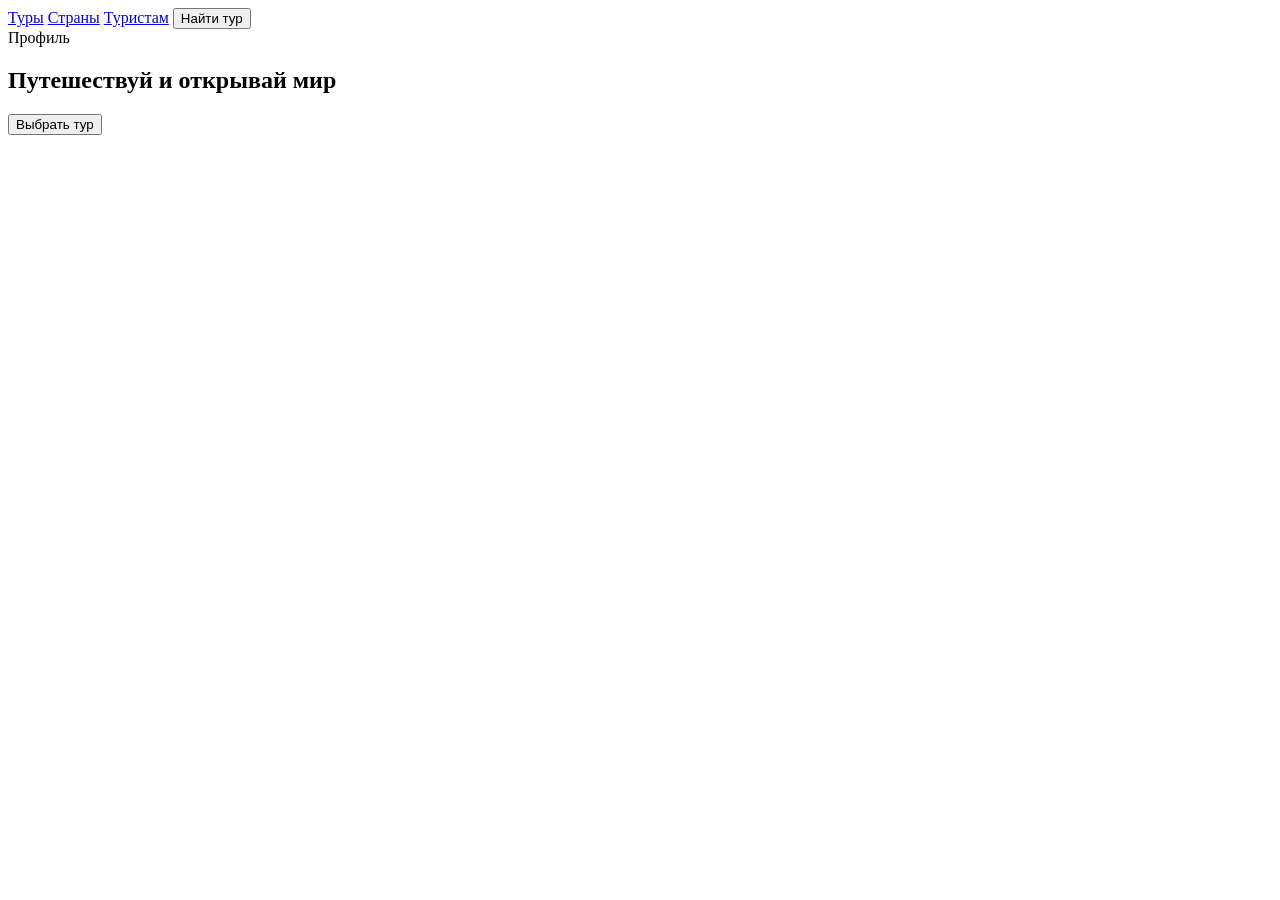
<file: index.html>
<!DOCTYPE html>
<html lang="ru">

    <head>
        <meta charset="UTF-8">
        <meat name="viewport" content="width=device-width, initial-scale=1.0">
            <title>Trip Website</title>
            <link rel="stysesheet" href="style.css">
    </head>
    
    <body>
        
        <header>
            <nav>
                <a href="#">Туры</a>
                <a href="#">Страны</a>
                <a href="#">Туристам</a>
                <button>Найти тур</button>
            </nav>

            <div class="profile">
                Профиль
            </div>
        </header>

        <section class="hero">

            <h1>
                Путешествуй и открывай мир
            </h1>

            <button class="main-button">
                Выбрать тур
            </button>
            
        </section>


        <script src="script.js"></script>
        
    </body>
</html>
</file>
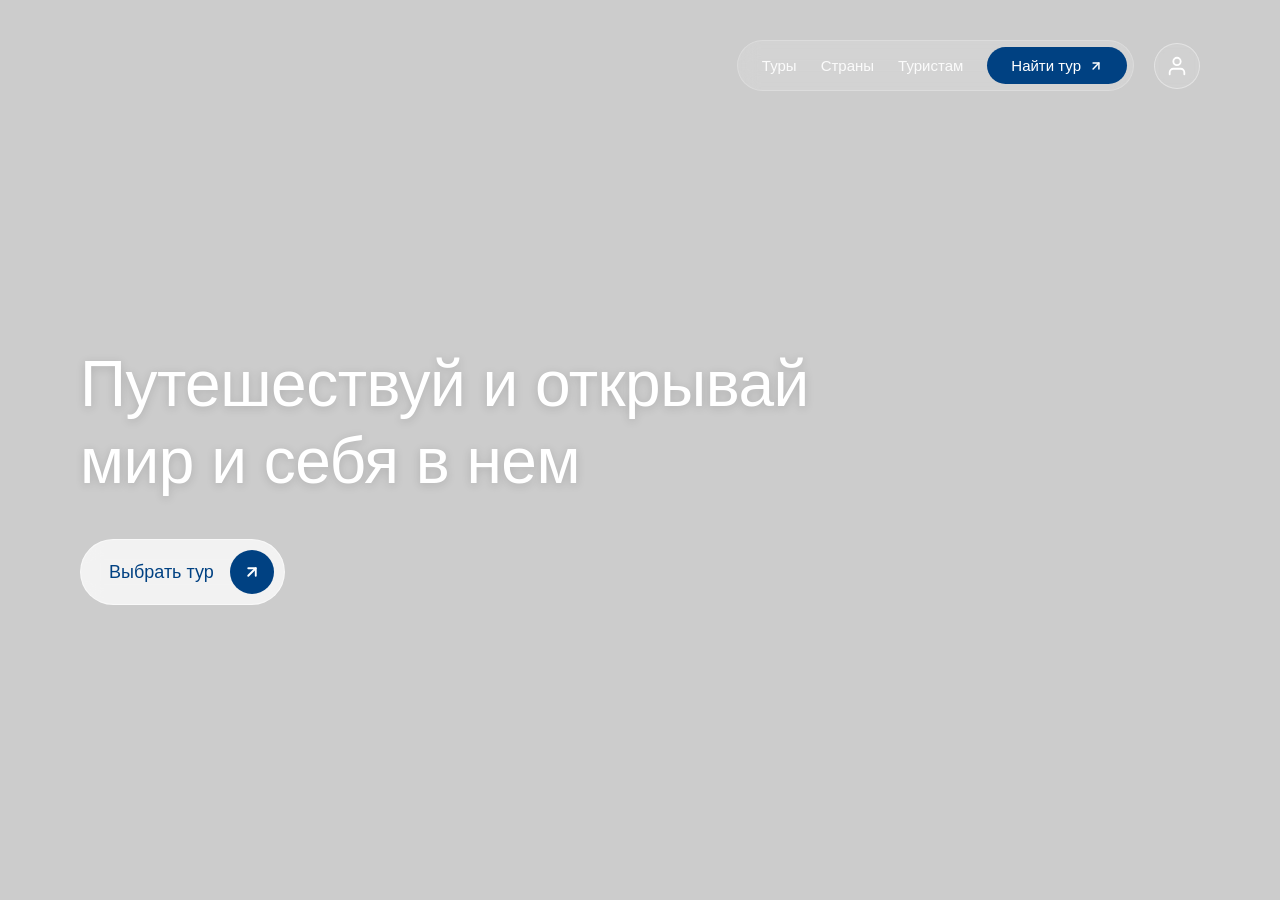
<file: base.html>
<!DOCTYPE html>
<html lang="ru">
<head>
    <meta charset="UTF-8">
    <meta name="viewport" content="width=device-width, initial-scale=1.0">
    <title>Путешествуй и открывай мир</title>
    <style>
        /* Обнуление базовых стилей */
        * {
            margin: 0;
            padding: 0;
            box-sizing: border-box;
            font-family: 'Inter', -apple-system, BlinkMacSystemFont, "Segoe UI", Roboto, sans-serif;
        }

        /* Основной контейнер с фоновым изображением */
        .hero-section {
            position: relative;
            width: 100%;
            height: 100vh;
            /* В качестве фона используется качественное изображение пирса */
            background: linear-gradient(rgba(0, 0, 0, 0.2), rgba(0, 0, 0, 0.2)), 
                        url('https://images.unsplash.com/photo-1507525428034-b723cf961d3e?auto=format&fit=crop&w=1920&q=80') no-repeat center center/cover;
            display: flex;
            flex-direction: column;
            justify-content: space-between;
            padding: 40px 80px;
            overflow: hidden;
        }

        /* Шапка сайта */
        .header {
            display: flex;
            justify-content: flex-end;
            align-items: center;
            gap: 20px;
            width: 100%;
        }

        /* Навигационная панель (эффект стекла) */
        .nav-panel {
            display: flex;
            align-items: center;
            background: rgba(255, 255, 255, 0.15);
            backdrop-filter: blur(10px);
            -webkit-backdrop-filter: blur(10px);
            border: 1px solid rgba(255, 255, 255, 0.2);
            padding: 6px 6px 6px 24px;
            border-radius: 50px;
            gap: 24px;
        }

        .nav-link {
            color: #ffffff;
            text-decoration: none;
            font-size: 15px;
            font-weight: 400;
            opacity: 0.9;
            transition: opacity 0.3s ease;
        }

        .nav-link:hover {
            opacity: 1;
        }

        /* Кнопка "Найти тур" внутри навигации */
        .btn-search {
            display: inline-flex;
            align-items: center;
            gap: 8px;
            background: #004182;
            color: #ffffff;
            text-decoration: none;
            padding: 10px 24px;
            border-radius: 30px;
            font-size: 15px;
            font-weight: 500;
            transition: background 0.3s ease;
        }

        .btn-search:hover {
            background: #002d5c;
        }

        /* Иконка профиля */
        .profile-icon {
            display: flex;
            align-items: center;
            justify-content: center;
            width: 46px;
            height: 46px;
            border-radius: 50%;
            border: 1px solid rgba(255, 255, 255, 0.4);
            background: rgba(255, 255, 255, 0.1);
            color: #ffffff;
            cursor: pointer;
            backdrop-filter: blur(5px);
            transition: background 0.3s ease;
        }

        .profile-icon:hover {
            background: rgba(255, 255, 255, 0.2);
        }

        /* Контентная часть (Заголовок + Кнопка) */
        .main-content {
            margin-top: auto;
            margin-bottom: auto;
            max-width: 900px;
            display: flex;
            flex-direction: column;
            gap: 40px;
        }

        /* Главный заголовок */
        .main-title {
            color: #ffffff;
            font-size: 64px;
            font-weight: 300; /* Тонкое начертание как на макете */
            line-height: 1.2;
            letter-spacing: -0.5px;
            text-shadow: 0 2px 10px rgba(0, 0, 0, 0.15);
        }

        /* Кнопка "Выбрать тур" */
        .btn-choose {
            display: inline-flex;
            align-items: center;
            align-self: flex-start;
            gap: 16px;
            background: rgba(255, 255, 255, 0.75);
            backdrop-filter: blur(10px);
            -webkit-backdrop-filter: blur(10px);
            padding: 10px 10px 10px 28px;
            border-radius: 50px;
            color: #004182;
            text-decoration: none;
            font-size: 18px;
            font-weight: 500;
            transition: background 0.3s ease, transform 0.2s ease;
            border: 1px solid rgba(255, 255, 255, 0.5);
        }

        .btn-choose:hover {
            background: rgba(255, 255, 255, 0.9);
            transform: translateY(-2px);
        }

        /* Круглая стрелка внутри большой кнопки */
        .arrow-circle {
            display: flex;
            align-items: center;
            justify-content: center;
            width: 44px;
            height: 44px;
            background: #004182;
            border-radius: 50%;
            color: #ffffff;
        }

        /* Адаптивность для мобильных устройств */
        @media (max-width: 768px) {
            .hero-section {
                padding: 24px;
            }
            .header {
                justify-content: space-between;
            }
            .nav-link {
                display: none; /* Скрываем текстовые ссылки на мобильных для экономии места */
            }
            .nav-panel {
                padding: 4px;
            }
            .main-title {
                font-size: 36px;
            }
            .btn-choose {
                font-size: 16px;
                padding: 8px 8px 8px 20px;
            }
            .arrow-circle {
                width: 36px;
                height: 36px;
            }
        }
    </style>
</head>
<body>

    <section class="hero-section">
        <header class="header">
            <nav class="nav-panel">
                <a href="#" class="nav-link">Туры</a>
                <a href="#" class="nav-link">Страны</a>
                <a href="#" class="nav-link">Туристам</a>
                <a href="#" class="btn-search">
                    Найти тур
                    <svg width="14" height="14" viewBox="0 0 24 24" fill="none" stroke="currentColor" stroke-width="2.5" stroke-linecap="round" stroke-linejoin="round"><line x1="7" y1="17" x2="17" y2="7"></line><polyline points="7 7 17 7 17 17"></polyline></svg>
                </a>
            </nav>
            
            <div class="profile-icon">
                <svg width="22" height="22" viewBox="0 0 24 24" fill="none" stroke="currentColor" stroke-width="2" stroke-linecap="round" stroke-linejoin="round"><path d="M20 21v-2a4 4 0 0 0-4-4H8a4 4 0 0 0-4 4v2"></path><circle cx="12" cy="7" r="4"></circle></svg>
            </div>
        </header>

        <main class="main-content">
            <h1 class="main-title">
                Путешествуй и открывай<br>мир и себя в нем
            </h1>
            
            <a href="#" class="btn-choose">
                Выбрать тур
                <div class="arrow-circle">
                    <svg width="18" height="18" viewBox="0 0 24 24" fill="none" stroke="currentColor" stroke-width="2.5" stroke-linecap="round" stroke-linejoin="round"><line x1="7" y1="17" x2="17" y2="7"></line><polyline points="7 7 17 7 17 17"></polyline></svg>
                </div>
            </a>
        </main>
    </section>

</body>
</html>
</file>
<file: style.css>
*{
  margin:0;
  padding:0;
  box-sizzing:border-box;
  font-family:Arial, sans-self;
}

.hero{
  height:100vh;
  background-image:url("https://images.unsplash.com/photo-1507525428034-b723cf961d3e");
  background-size:cover;
  backgroung-position:center;
  display:flex;
  flex-direction:column;
  justify-content:center;
  align-items:center;
  color:white;
  text-align:center;
}
nav{
  display:flex;
  gap:20px;
}

.main-button{
  margin-top:20px;
  padding:12px 25px;
  background:#004182;
  color:white;
  border:none;
  border-radius:25px;
  front-size:16px;
  cursor:pointer;
}
</file>
